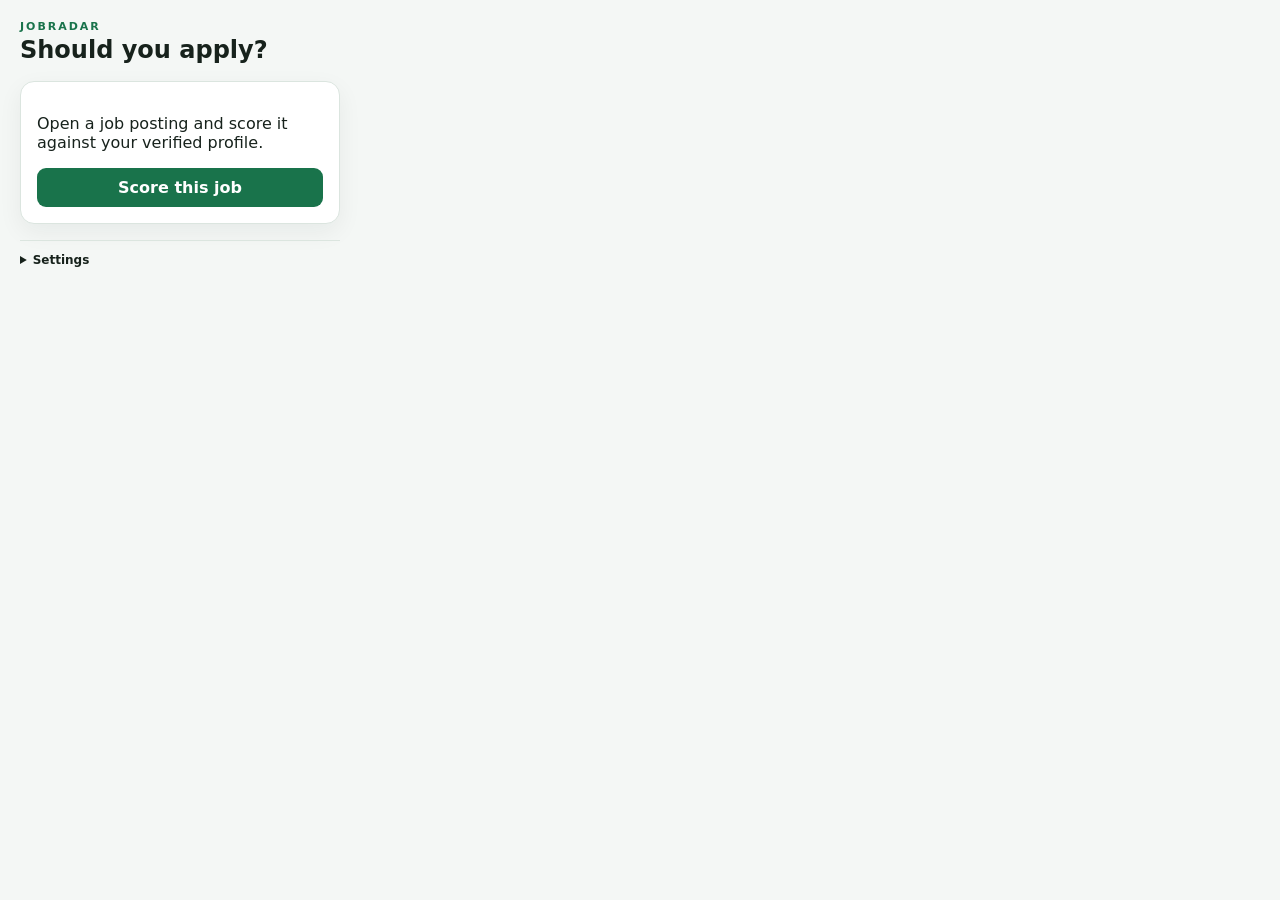
<file: extension/popup.html>
<!doctype html>
<html lang="en">
  <head>
    <meta charset="utf-8">
    <meta name="viewport" content="width=device-width, initial-scale=1">
    <title>JobRadar</title>
    <link rel="stylesheet" href="popup.css">
  </head>
  <body>
    <main>
      <header>
        <p class="eyebrow">JOBRADAR</p>
        <h1>Should you apply?</h1>
      </header>

      <section id="idle" class="panel">
        <p>Open a job posting and score it against your verified profile.</p>
        <button id="score" type="button">Score this job</button>
      </section>

      <section id="loading" class="panel hidden" aria-live="polite">
        <div class="spinner" aria-hidden="true"></div>
        <p>Reading and scoring this role…</p>
      </section>

      <section id="result" class="panel hidden" aria-live="polite">
        <div class="score-row">
          <strong id="score-value">—</strong>
          <span id="verdict" class="badge"></span>
        </div>
        <p id="provider" class="muted"></p>
        <dl class="facts">
          <div><dt>Resume</dt><dd id="resume-name">Not available</dd></div>
          <div><dt>Sponsorship</dt><dd id="sponsorship">Unknown</dd></div>
          <div><dt>Salary</dt><dd id="salary">Unknown</dd></div>
        </dl>
        <div id="flags"></div>
        <h2>Matched skills</h2>
        <div id="matched" class="chips"></div>
        <h2>Missing skills</h2>
        <div id="missing" class="chips"></div>
        <ul id="rationale"></ul>
        <p class="eyebrow playbook-label">APPLICATION PLAYBOOK</p>
        <div class="actions playbook-actions">
          <button id="apply" type="button">Apply</button>
          <button id="recruiter" class="secondary" type="button">Recruiter Message</button>
          <button id="referral" class="secondary" type="button">Referral Request</button>
          <button id="cover-letter" type="button">Cover Letter</button>
        </div>
        <div id="cover-letter-panel" class="cover-letter-panel hidden">
          <textarea id="cover-letter-output" readonly aria-label="Generated cover letter"></textarea>
          <button id="copy-cover-letter" class="secondary" type="button">Copy cover letter</button>
        </div>
        <button id="skip" class="danger" type="button">Skip</button>
        <p id="action-status" class="muted" aria-live="polite"></p>
        <button id="rescore" class="secondary" type="button">Score again</button>
      </section>

      <section id="error" class="panel error hidden" aria-live="assertive">
        <strong>Couldn’t score this page</strong>
        <p id="error-message"></p>
        <button id="retry" class="secondary" type="button">Try again</button>
      </section>

      <details>
        <summary>Settings</summary>
        <label for="api-url">API URL</label>
        <input id="api-url" type="url" value="http://127.0.0.1:8000">
        <label for="profile-id">Resume profile ID (<code>auto</code> recommended)</label>
        <input id="profile-id" value="auto">
        <button id="save" class="secondary" type="button">Save settings</button>
        <p id="save-status" class="muted" aria-live="polite"></p>
      </details>
    </main>
    <script src="settings.js"></script>
    <script src="popup.js"></script>
  </body>
</html>
</file>
<file: extension/popup.css>
:root {
  color-scheme: light;
  font-family: Inter, ui-sans-serif, system-ui, -apple-system, BlinkMacSystemFont, "Segoe UI", sans-serif;
  background: #f4f7f5;
  color: #17221c;
}

body { margin: 0; width: 360px; }
main { padding: 20px; }
header { margin-bottom: 16px; }
.eyebrow { color: #19734b; font-size: 11px; font-weight: 800; letter-spacing: .18em; margin: 0 0 4px; }
h1 { font-size: 24px; line-height: 1.15; margin: 0; }
.panel { background: #fff; border: 1px solid #dbe5df; border-radius: 14px; box-shadow: 0 8px 24px rgba(23, 34, 28, .06); padding: 16px; }
.hidden { display: none; }
button { background: #19734b; border: 0; border-radius: 9px; color: #fff; cursor: pointer; font: inherit; font-weight: 700; padding: 10px 14px; width: 100%; }
button:hover { background: #125d3b; }
button.secondary { background: #e6efe9; color: #174d35; }
button.danger { background: #f7dfdf; color: #8b2929; }
.score-row { align-items: center; display: flex; justify-content: space-between; }
#score-value { font-size: 46px; line-height: 1; }
#score-value.good { color: #19734b; }
#score-value.warn { color: #a56a00; }
#score-value.bad { color: #a63832; }
.badge { background: #e6efe9; border-radius: 999px; color: #174d35; font-size: 11px; font-weight: 800; padding: 6px 9px; }
.muted { color: #65736b; font-size: 12px; }
#flags p { background: #fff3d6; border-radius: 8px; color: #6f4c00; font-size: 12px; padding: 8px; }
h2 { font-size: 12px; margin: 14px 0 6px; text-transform: uppercase; }
.facts { display: grid; gap: 6px; margin: 12px 0; }
.facts div { display: flex; font-size: 12px; justify-content: space-between; }
.facts dt { color: #65736b; }
.facts dd { font-weight: 700; margin: 0; text-align: right; }
.chips { display: flex; flex-wrap: wrap; gap: 5px; }
.chip { background: #e6efe9; border-radius: 999px; color: #174d35; font-size: 11px; padding: 4px 7px; }
.chip.missing { background: #f7dfdf; color: #8b2929; }
.actions { display: grid; gap: 7px; margin: 14px 0; }
.playbook-label { margin-top: 16px; }
.playbook-actions { grid-template-columns: repeat(2, minmax(0, 1fr)); }
.playbook-actions button { font-size: 11px; padding: 9px 6px; }
.cover-letter-panel { margin: 10px 0; }
.cover-letter-panel textarea { border: 1px solid #becdc4; border-radius: 7px; box-sizing: border-box; font: 11px/1.45 ui-monospace, SFMono-Regular, Consolas, monospace; height: 190px; padding: 9px; resize: vertical; width: 100%; }
.cover-letter-panel button { margin-top: 7px; }
ul { padding-left: 20px; }
li { font-size: 13px; margin: 6px 0; }
.error { border-color: #efc8c8; }
.error strong, .error p { color: #8b2929; }
.spinner { animation: spin .8s linear infinite; border: 3px solid #dbe5df; border-radius: 50%; border-top-color: #19734b; height: 22px; margin: 0 auto; width: 22px; }
details { border-top: 1px solid #dbe5df; margin-top: 16px; padding-top: 12px; }
summary { cursor: pointer; font-size: 12px; font-weight: 700; }
label { display: block; font-size: 11px; font-weight: 700; margin: 10px 0 4px; }
input { border: 1px solid #becdc4; border-radius: 7px; box-sizing: border-box; font: inherit; padding: 8px; width: 100%; }
details button { margin-top: 10px; }
@keyframes spin { to { transform: rotate(360deg); } }
</file>
